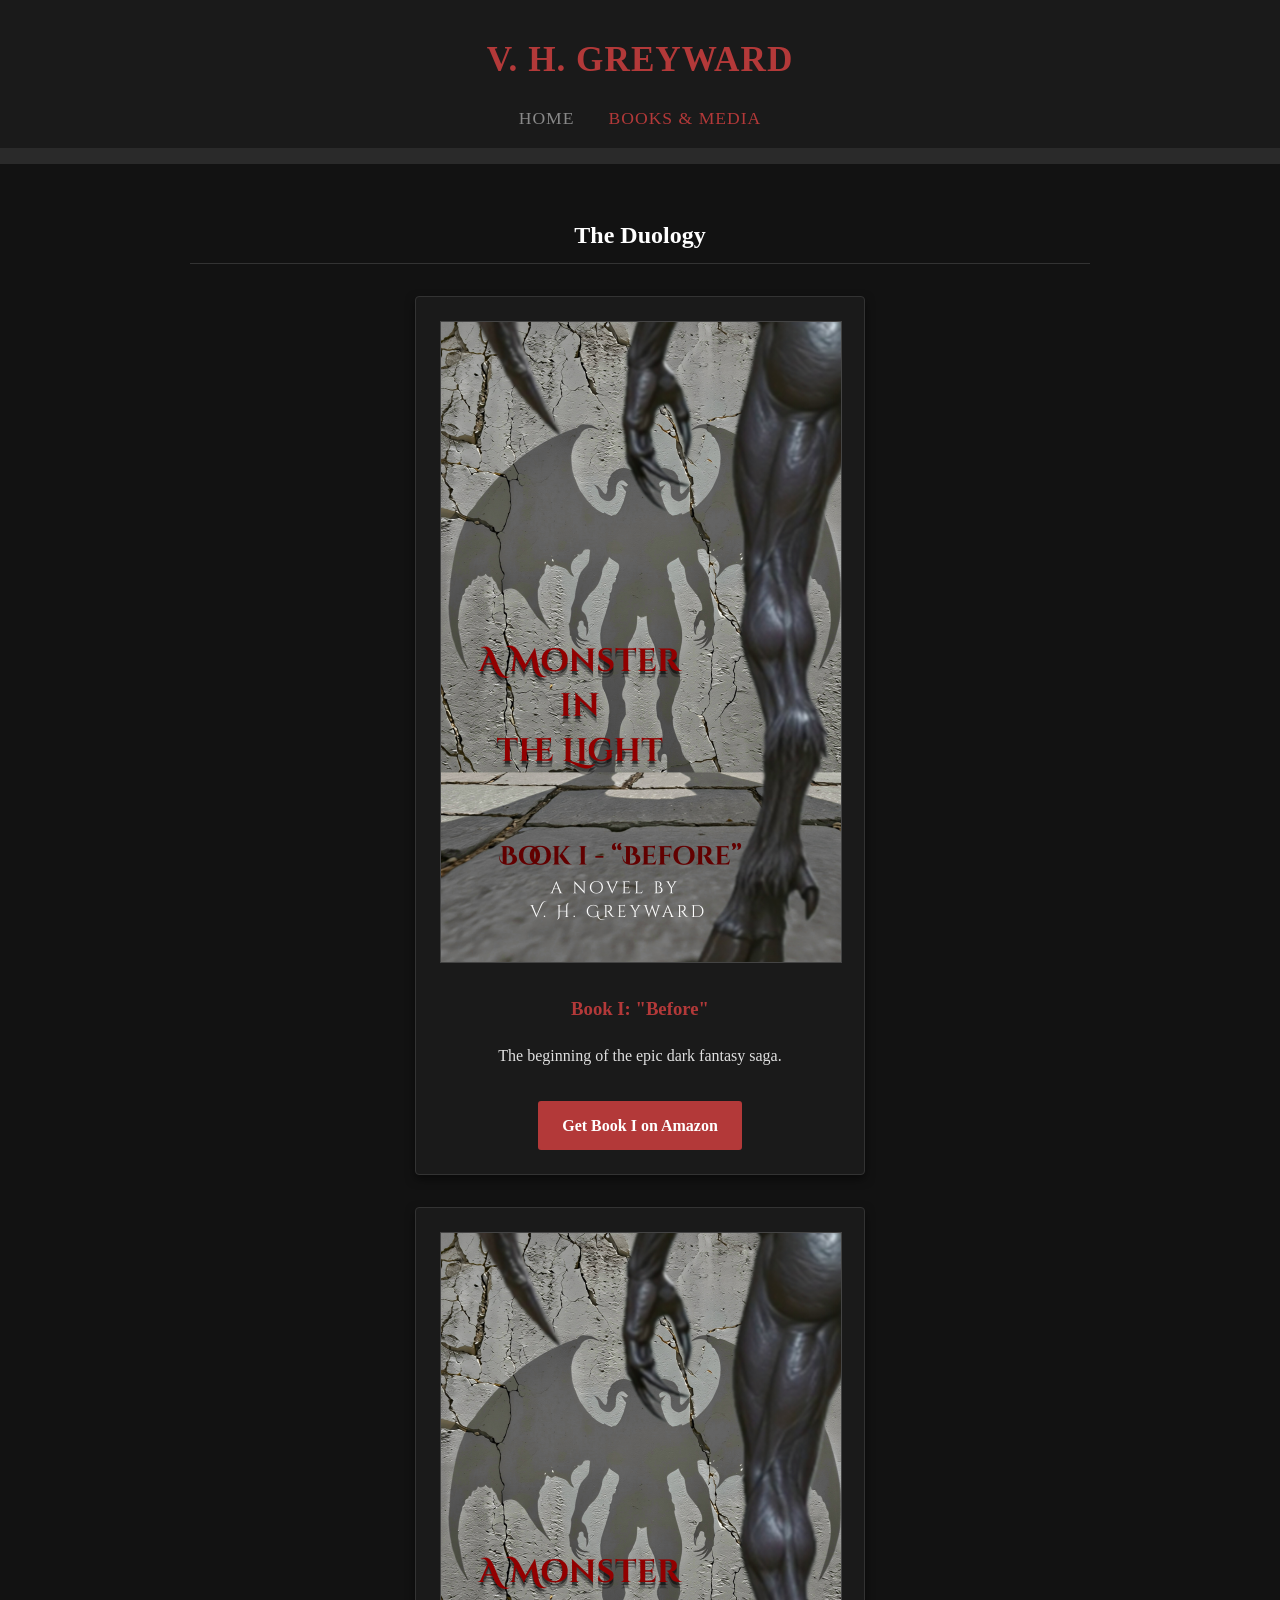
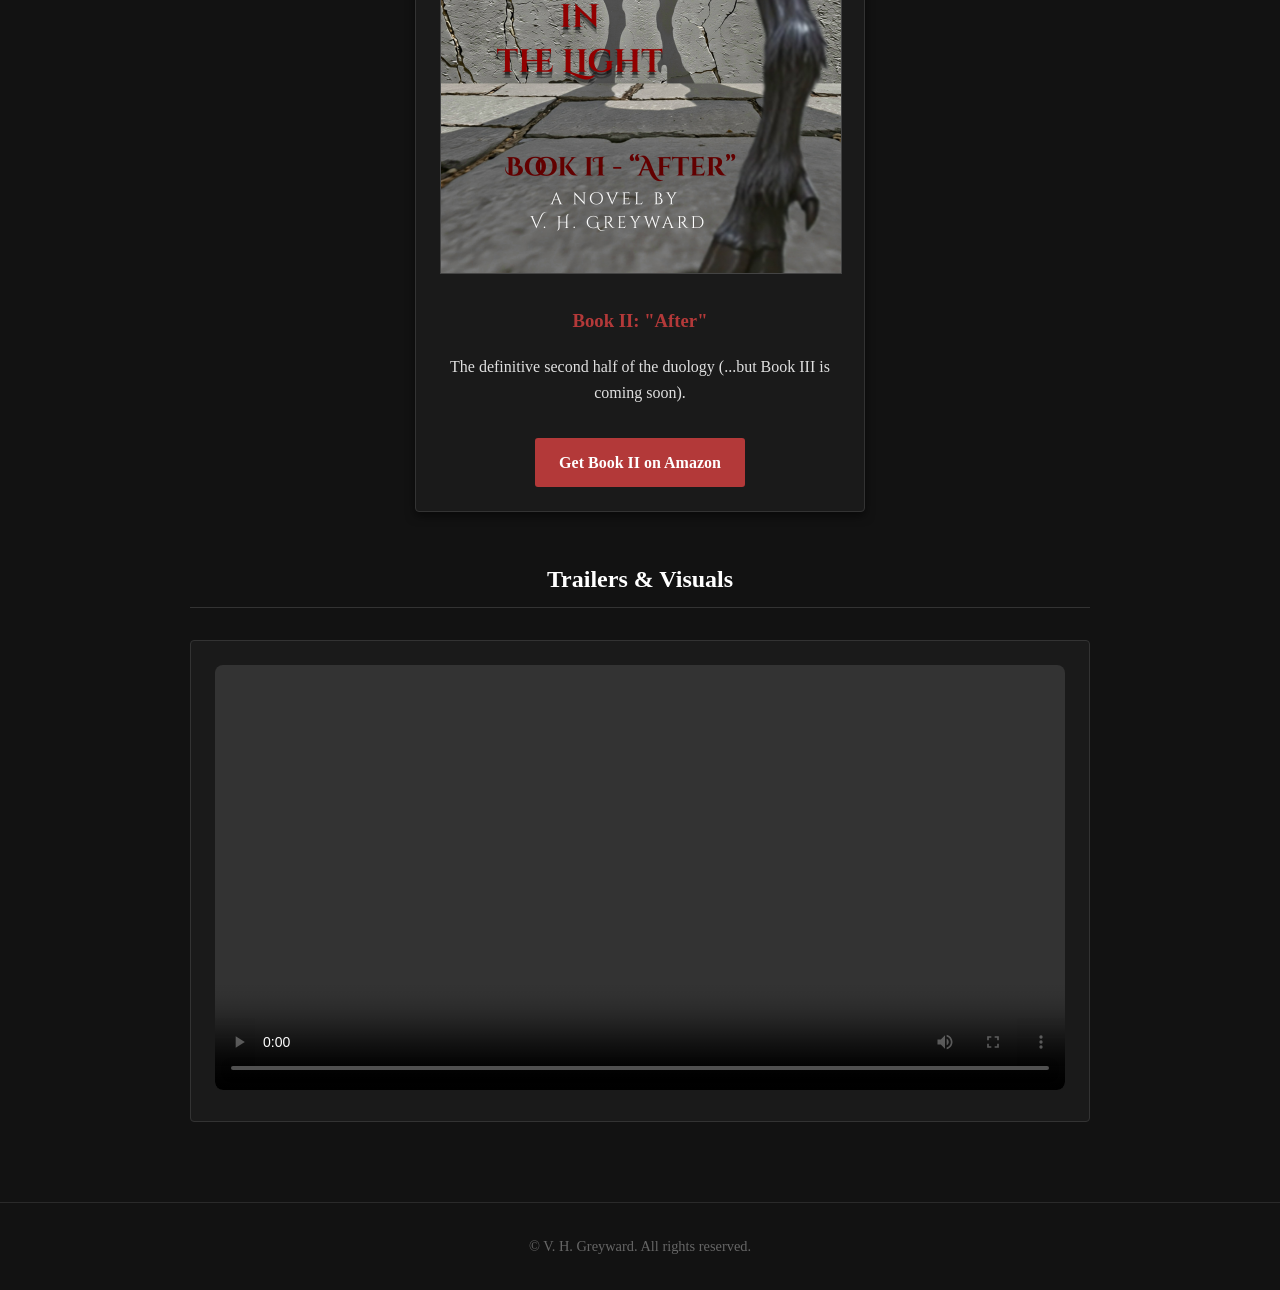
<file: books.html>
<!DOCTYPE html>
<html lang="en">
<head>
    <meta charset="UTF-8">
    <meta name="viewport" content="width=device-width, initial-scale=1.0">
    <title>Books & Media | V. H. Greyward</title>
    <style>
        body {
            background-color: #121212;
            color: #e0e0e0;
            font-family: 'Georgia', serif;
            margin: 0;
            padding: 0;
            line-height: 1.6;
        }
        header {
            text-align: center;
            padding: 2rem 1rem 1rem 1rem;
            background-color: #1a1a1a;
            border-bottom: 1rem solid #2a2a2a;
        }
        h1 {
            color: #b33939;
            margin: 0;
            font-size: 2.2rem;
            letter-spacing: 1px;
        }
        nav {
            margin-top: 1rem;
        }
        nav a {
            color: #888;
            text-decoration: none;
            margin: 0 15px;
            font-size: 1.1rem;
            text-transform: uppercase;
            letter-spacing: 1px;
        }
        nav a:hover, nav a.active {
            color: #b33939;
        }
        .container {
            max-width: 900px;
            margin: 0 auto;
            padding: 2rem 1rem;
        }
        .section-title {
            text-align: center;
            color: #fff;
            border-bottom: 1px solid #333;
            padding-bottom: 0.5rem;
            margin-bottom: 2rem;
        }
        .book-grid {
            display: flex;
            flex-wrap: wrap;
            gap: 2rem;
            justify-content: center;
            margin-bottom: 3rem;
        }
        .book-card {
            background-color: #1a1a1a;
            border: 1px solid #333;
            border-radius: 4px;
            max-width: 400px;
            padding: 1.5rem;
            text-align: center;
            box-shadow: 0 4px 10px rgba(0,0,0,0.5);
        }
        .book-card img {
            max-width: 100%;
            height: auto;
            border: 1px solid #444;
            margin-bottom: 1rem;
        }
        .book-card h3 {
            color: #b33939;
            margin-top: 0.5rem;
        }
        .buy-btn {
            display: inline-block;
            background-color: #b33939;
            color: #fff;
            text-decoration: none;
            padding: 0.75rem 1.5rem;
            border-radius: 3px;
            font-weight: bold;
            margin-top: 1rem;
            transition: background 0.2s ease;
        }
        .buy-btn:hover {
            background-color: #8f2b2b;
        }
        .media-section {
            background-color: #1a1a1a;
            border: 1px solid #333;
            padding: 1.5rem;
            border-radius: 4px;
            text-align: center;
        }
        footer {
            text-align: center;
            padding: 2rem;
            font-size: 0.9rem;
            color: #666;
            border-top: 1px solid #2a2a2a;
            margin-top: 3rem;
        }
    </style>
</head>
<body>

    <header>
        <h1>V. H. GREYWARD</h1>
        <nav>
            <a href="index.html">Home</a>
            <a href="books.html" class="active">Books & Media</a>
        </nav>
    </header>

    <div class="container">
        <h2 class="section-title">The Duology</h2>

        <div class="book-grid">
            <!-- Book I -->
            <div class="book-card">
                <img src="images/book1_cover.png" alt="A Monster in the Light - Book I: Before">
                <h3>Book I: "Before"</h3>
                <p>The beginning of the epic dark fantasy saga.</p>
                <a href="https://www.amazon.com/dp/B0HR1T8H7Q" class="buy-btn" target="_blank" rel="noopener">Get Book I on Amazon</a>
            </div>

            <!-- Book II -->
            <div class="book-card">
                <img src="images/book2_cover.png" alt="A Monster in the Light - Book II: After">
                <h3>Book II: "After"</h3>
                <p>The definitive second half of the duology (...but Book III is coming soon).</p>
                <a href="https://www.amazon.com/dp/B0HR999QL7" class="buy-btn" target="_blank" rel="noopener">Get Book II on Amazon</a>
            </div>
        </div> <!-- This closes <div class="book-grid"> -->

        <h2 class="section-title">Trailers & Visuals</h2>
        <div class="media-section">
            <video controls playsinline style="width: 100%; border-radius: 8px;">
                <source src="images/marcus_hoof_stomp.mp4" type="video/mp4">
                Your browser does not support the video tag.
            </video>
        </div>
    </div> <!-- This closes <div class="container"> -->

    <footer>
        &copy; V. H. Greyward. All rights reserved.
    </footer>

</body>
</html>
</file>
